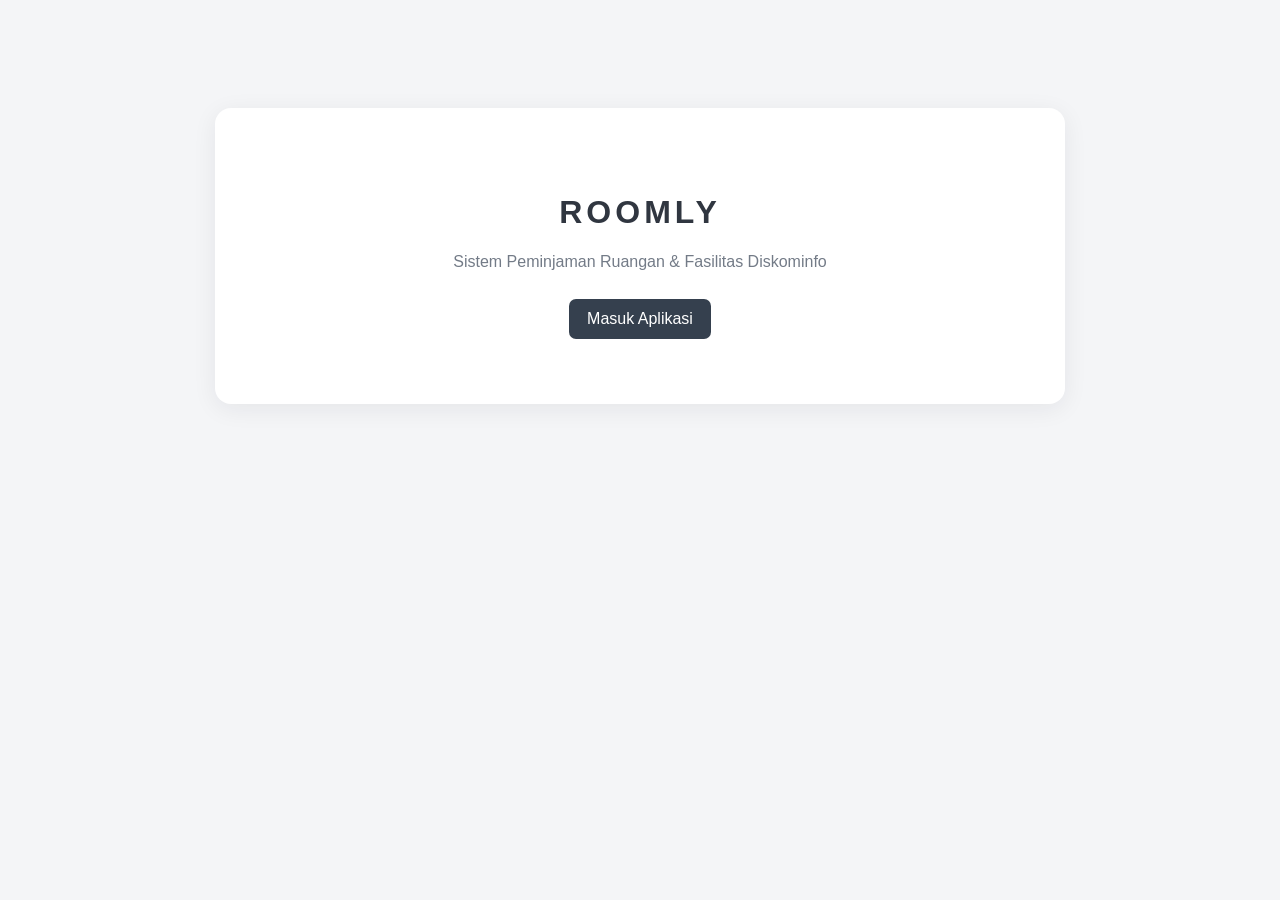
<file: roomly-diskominfo-coding-ulang/roomly-diskominfo/index.html>
<!doctype html><html lang="id"><head><meta charset="utf-8"><meta name="viewport" content="width=device-width,initial-scale=1"><title>Roomly Diskominfo</title><link rel="stylesheet" href="css/style.css"></head><body><header class="hero"><h1>ROOMLY</h1><p>Sistem Peminjaman Ruangan & Fasilitas Diskominfo</p><a class="btn" href="login.html">Masuk Aplikasi</a></header></body></html>
</file>
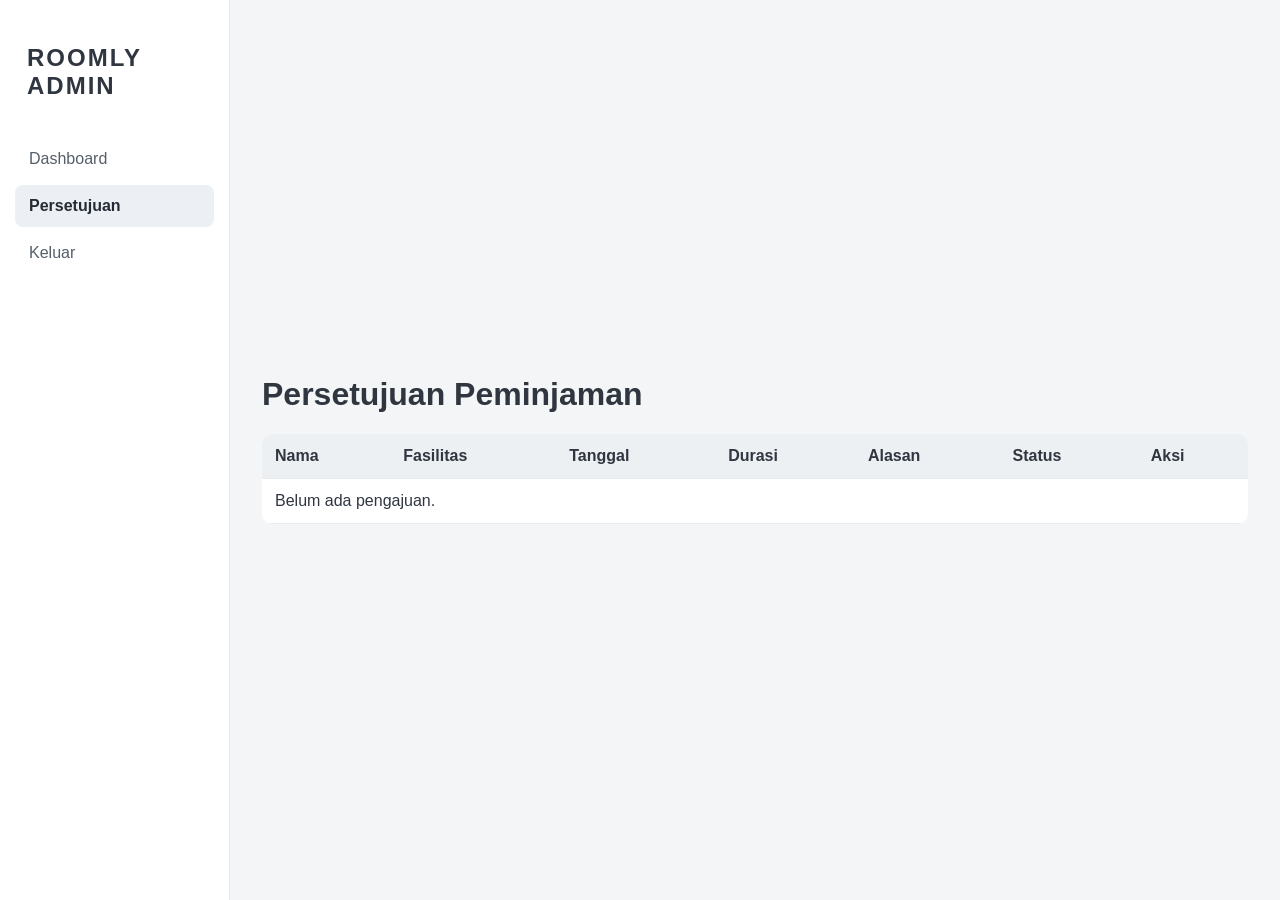
<file: roomly-diskominfo-coding-ulang/roomly-diskominfo/admin.html>
<!doctype html><html lang="id"><head><meta charset="utf-8"><meta name="viewport" content="width=device-width,initial-scale=1"><title>Admin - Roomly</title><link rel="stylesheet" href="css/style.css"></head><body><div class="layout"><nav class="sidebar"><h2>ROOMLY ADMIN</h2><a href="dashboard.html">Dashboard</a><a class="active" href="admin.html">Persetujuan</a><a href="login.html">Keluar</a></nav><main class="content"><h1>Persetujuan Peminjaman</h1><div class="table-wrap"><table><thead><tr><th>Nama</th><th>Fasilitas</th><th>Tanggal</th><th>Durasi</th><th>Alasan</th><th>Status</th><th>Aksi</th></tr></thead><tbody id="adminRows"></tbody></table></div></main></div><script src="js/app.js"></script></body></html>
</file>
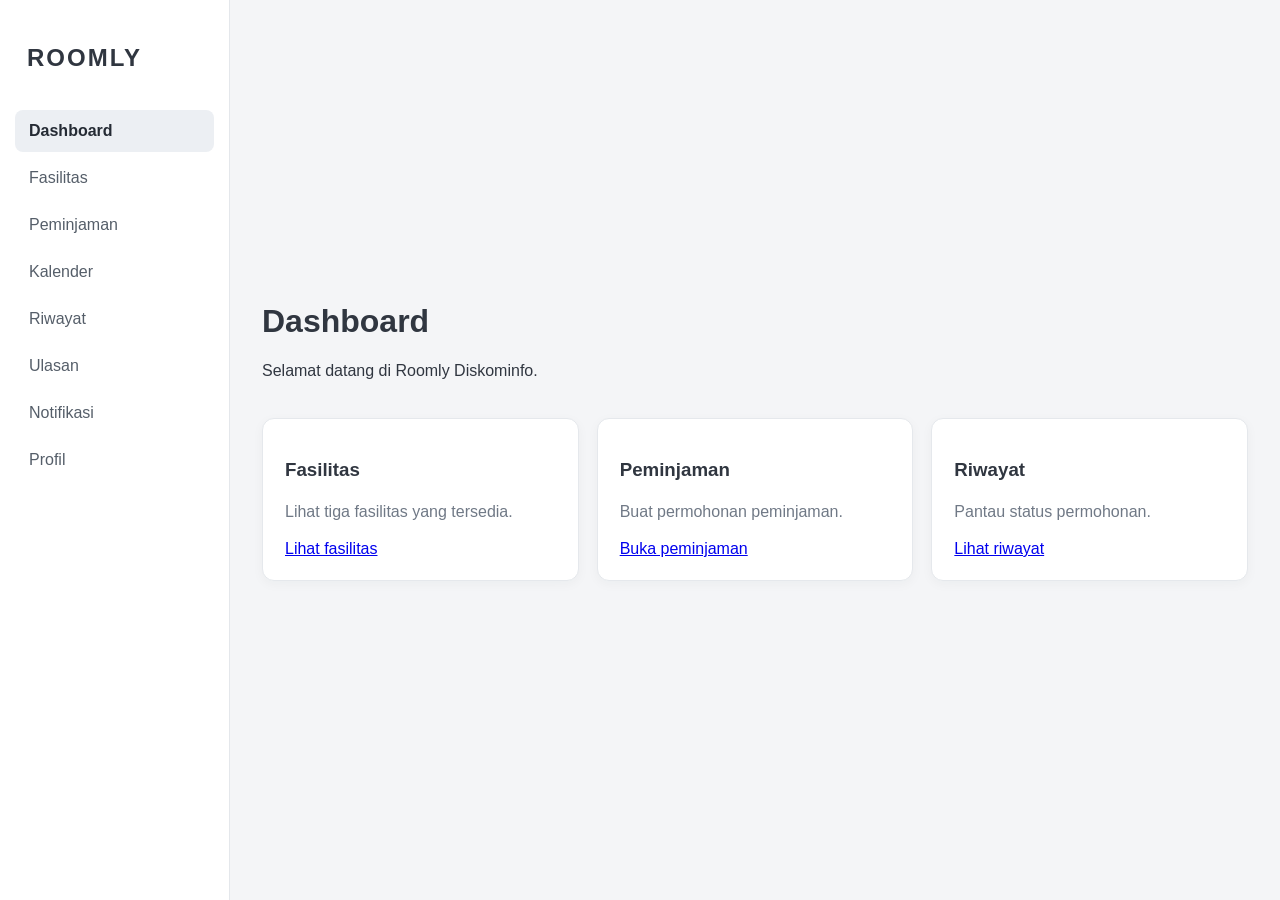
<file: roomly-diskominfo-coding-ulang/roomly-diskominfo/dashboard.html>
<!doctype html><html lang="id"><head><meta charset="utf-8"><meta name="viewport" content="width=device-width,initial-scale=1"><title>Dashboard - Roomly</title><link rel="stylesheet" href="css/style.css"></head><body><div class="layout"><nav class="sidebar"><h2>ROOMLY</h2><a class="active" href="dashboard.html">Dashboard</a><a href="fasilitas.html">Fasilitas</a><a href="peminjaman.html">Peminjaman</a><a href="kalender.html">Kalender</a><a href="riwayat.html">Riwayat</a><a href="ulasan.html">Ulasan</a><a href="notifikasi.html">Notifikasi</a><a href="profil.html">Profil</a></nav><main class="content"><h1>Dashboard</h1><p>Selamat datang di Roomly Diskominfo.</p><div class="cards"><article class="panel"><h3>Fasilitas</h3><p>Lihat tiga fasilitas yang tersedia.</p><a href="fasilitas.html">Lihat fasilitas</a></article><article class="panel"><h3>Peminjaman</h3><p>Buat permohonan peminjaman.</p><a href="peminjaman.html">Buka peminjaman</a></article><article class="panel"><h3>Riwayat</h3><p>Pantau status permohonan.</p><a href="riwayat.html">Lihat riwayat</a></article></div></main></div></body></html>
</file>
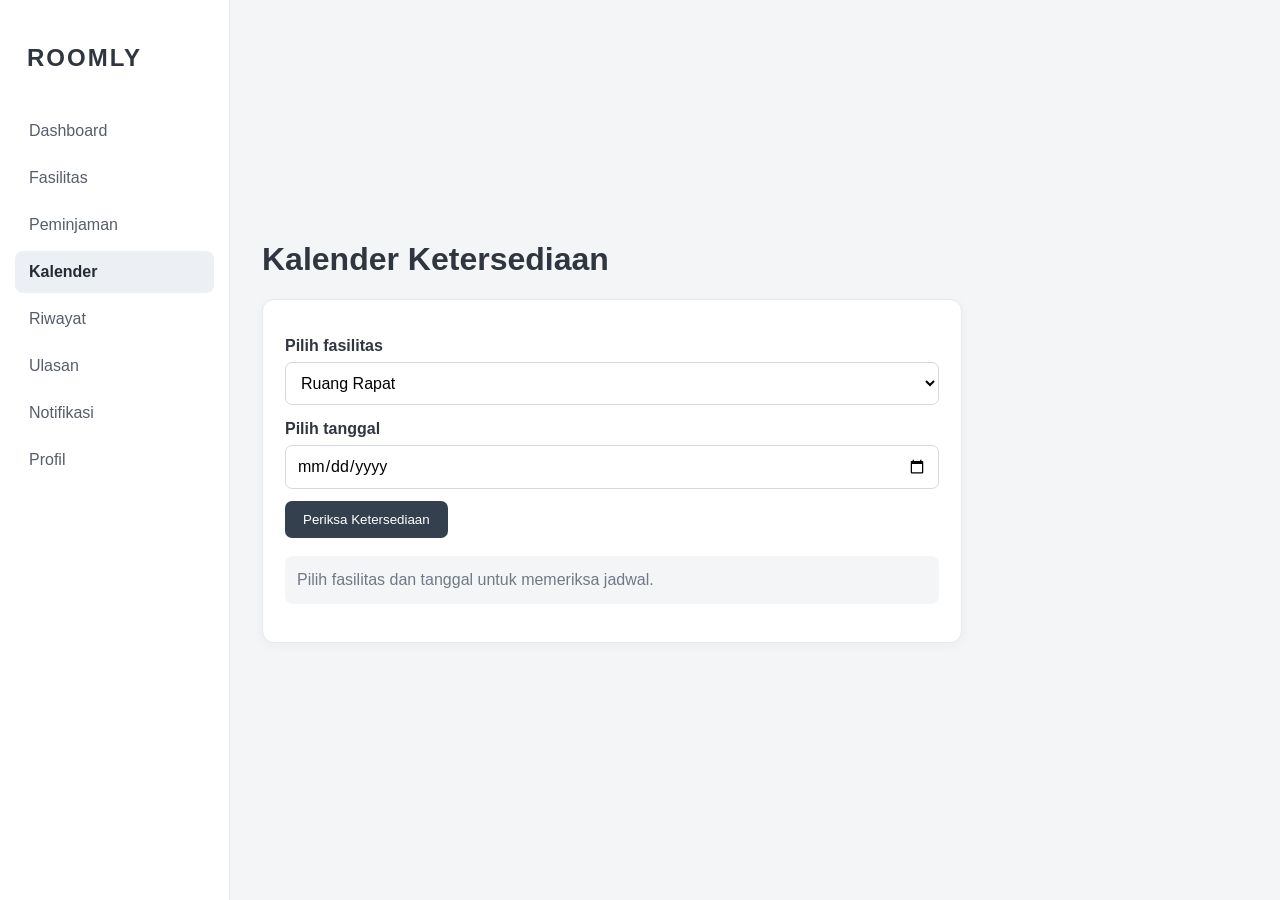
<file: roomly-diskominfo-coding-ulang/roomly-diskominfo/kalender.html>
<!doctype html><html lang="id"><head><meta charset="utf-8"><meta name="viewport" content="width=device-width,initial-scale=1"><title>Kalender - Roomly</title><link rel="stylesheet" href="css/style.css"></head><body><div class="layout"><nav class="sidebar"><h2>ROOMLY</h2><a href="dashboard.html">Dashboard</a><a href="fasilitas.html">Fasilitas</a><a href="peminjaman.html">Peminjaman</a><a class="active" href="kalender.html">Kalender</a><a href="riwayat.html">Riwayat</a><a href="ulasan.html">Ulasan</a><a href="notifikasi.html">Notifikasi</a><a href="profil.html">Profil</a></nav><main class="content"><h1>Kalender Ketersediaan</h1><section class="panel form"><label>Pilih fasilitas</label><select id="calendarFacility"><option>Ruang Rapat</option><option>Digital University</option><option>Kendaraan Dinas</option></select><label>Pilih tanggal</label><input id="checkDate" type="date"><button class="btn" type="button" id="checkButton">Periksa Ketersediaan</button><p id="availabilityResult" class="result">Pilih fasilitas dan tanggal untuk memeriksa jadwal.</p></section></main></div><script src="js/app.js"></script></body></html>
</file>
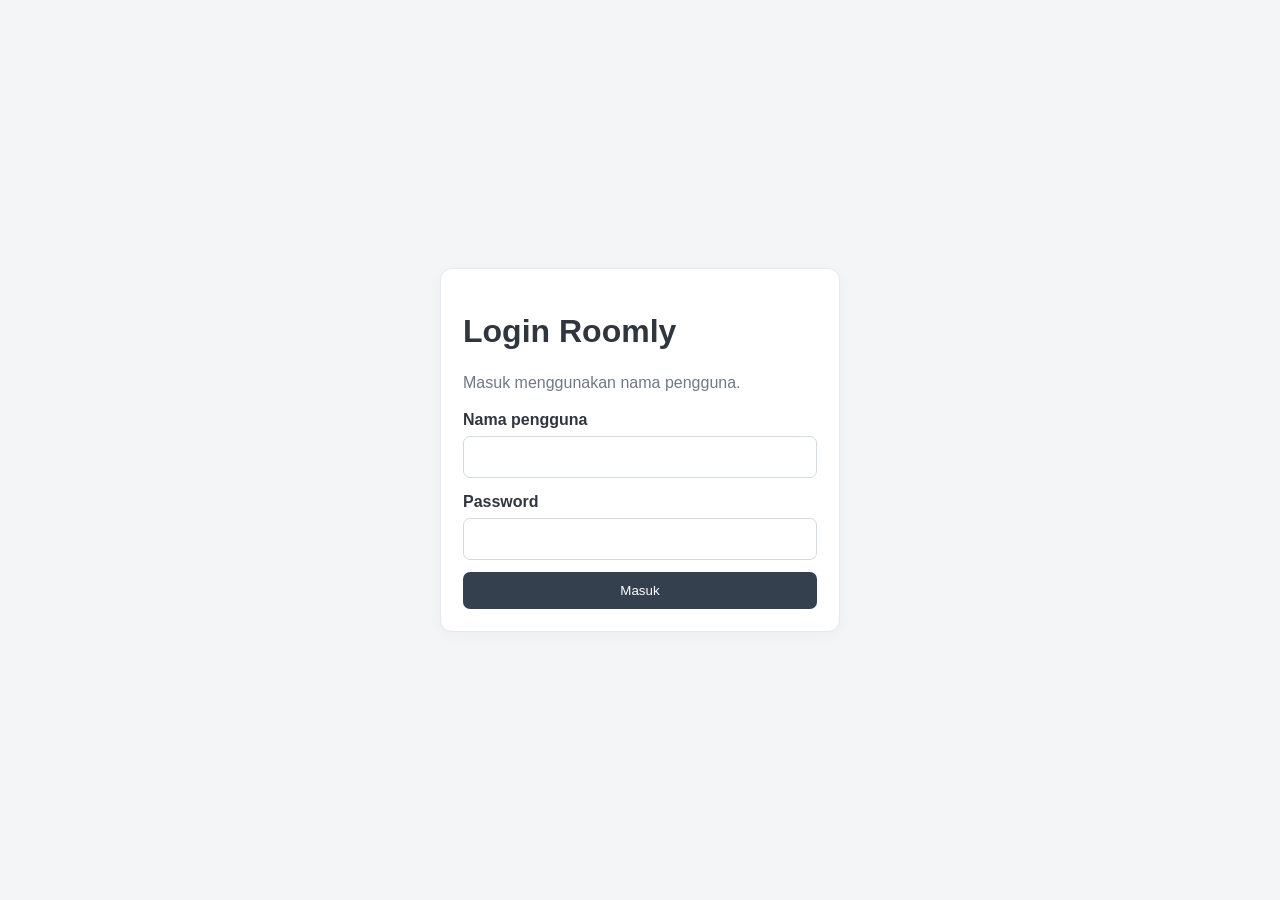
<file: roomly-diskominfo-coding-ulang/roomly-diskominfo/login.html>
<!doctype html><html lang="id"><head><meta charset="utf-8"><meta name="viewport" content="width=device-width,initial-scale=1"><title>Login - Roomly</title><link rel="stylesheet" href="css/style.css"></head><body><main class="login"><form id="loginForm" class="panel"><h1>Login Roomly</h1><p>Masuk menggunakan nama pengguna.</p><label>Nama pengguna</label><input id="username" required><label>Password</label><input id="password" type="password" required><button class="btn">Masuk</button></form></main><script src="js/app.js"></script></body></html>
</file>
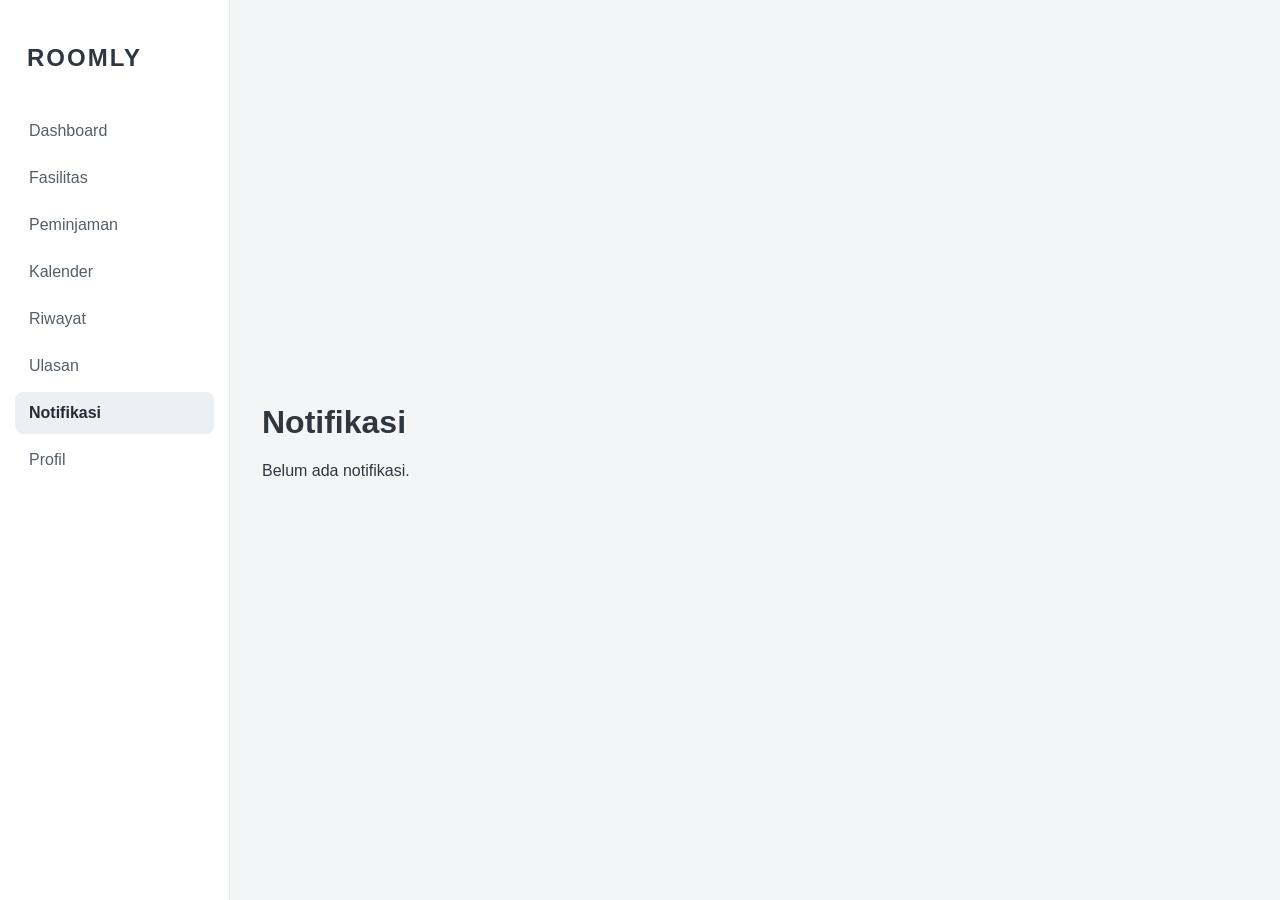
<file: roomly-diskominfo-coding-ulang/roomly-diskominfo/notifikasi.html>
<!doctype html><html lang="id"><head><meta charset="utf-8"><meta name="viewport" content="width=device-width,initial-scale=1"><title>Notifikasi - Roomly</title><link rel="stylesheet" href="css/style.css"></head><body><div class="layout"><nav class="sidebar"><h2>ROOMLY</h2><a href="dashboard.html">Dashboard</a><a href="fasilitas.html">Fasilitas</a><a href="peminjaman.html">Peminjaman</a><a href="kalender.html">Kalender</a><a href="riwayat.html">Riwayat</a><a href="ulasan.html">Ulasan</a><a class="active" href="notifikasi.html">Notifikasi</a><a href="profil.html">Profil</a></nav><main class="content"><h1>Notifikasi</h1><div id="notificationList"></div></main></div><script src="js/app.js"></script></body></html>
</file>
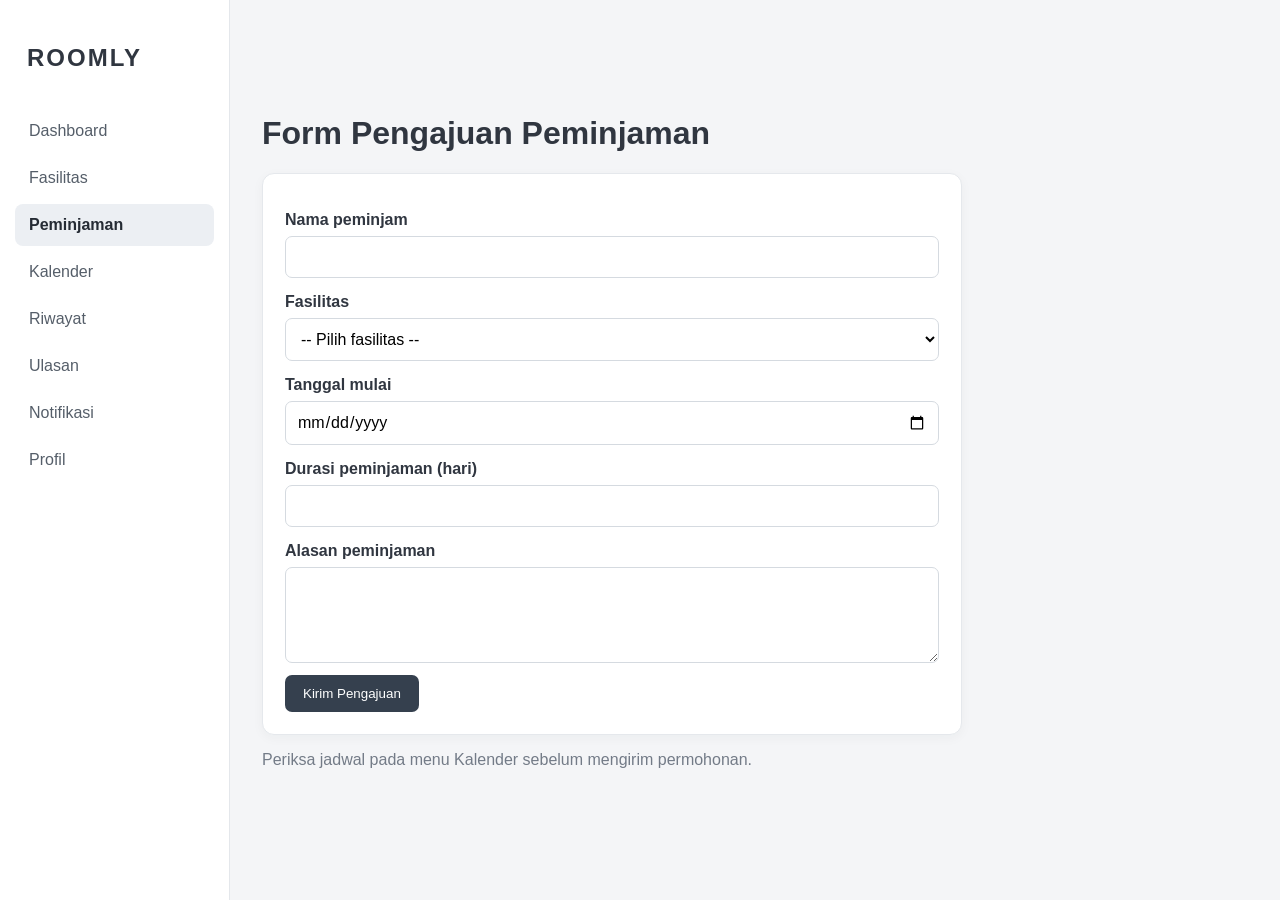
<file: roomly-diskominfo-coding-ulang/roomly-diskominfo/peminjaman.html>
<!doctype html><html lang="id"><head><meta charset="utf-8"><meta name="viewport" content="width=device-width,initial-scale=1"><title>Peminjaman - Roomly</title><link rel="stylesheet" href="css/style.css"></head><body><div class="layout"><nav class="sidebar"><h2>ROOMLY</h2><a href="dashboard.html">Dashboard</a><a href="fasilitas.html">Fasilitas</a><a class="active" href="peminjaman.html">Peminjaman</a><a href="kalender.html">Kalender</a><a href="riwayat.html">Riwayat</a><a href="ulasan.html">Ulasan</a><a href="notifikasi.html">Notifikasi</a><a href="profil.html">Profil</a></nav><main class="content"><h1>Form Pengajuan Peminjaman</h1><form id="bookingForm" class="panel form"><label>Nama peminjam</label><input id="borrower" required><label>Fasilitas</label><select id="facility" required><option value="">-- Pilih fasilitas --</option><option>Ruang Rapat</option><option>Digital University</option><option>Kendaraan Dinas</option></select><label>Tanggal mulai</label><input id="startDate" type="date" required><label>Durasi peminjaman (hari)</label><input id="duration" type="number" min="1" max="365" required><label>Alasan peminjaman</label><textarea id="reason" rows="4" required></textarea><button class="btn">Kirim Pengajuan</button></form><p class="hint">Periksa jadwal pada menu Kalender sebelum mengirim permohonan.</p></main></div><script src="js/app.js"></script></body></html>
</file>
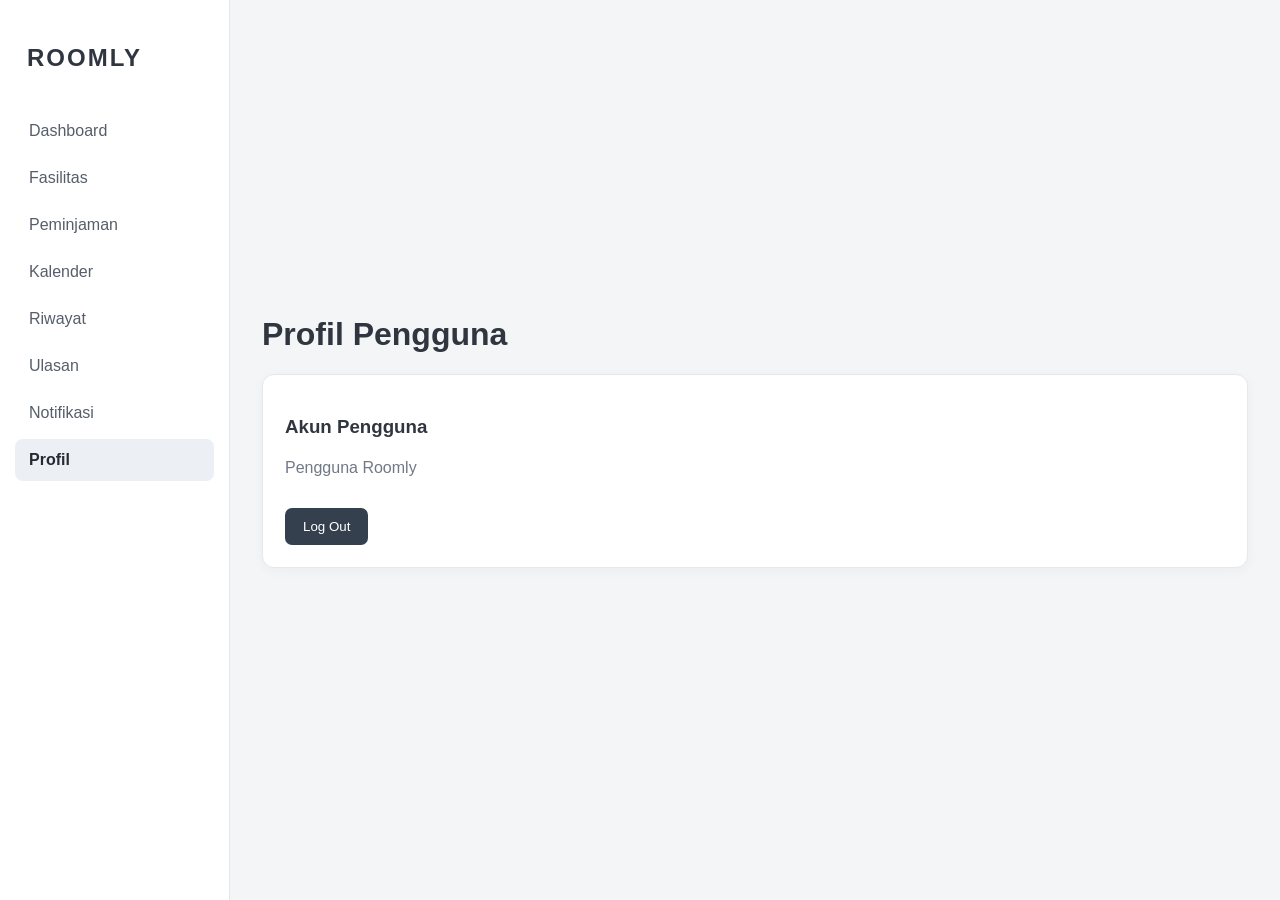
<file: roomly-diskominfo-coding-ulang/roomly-diskominfo/profil.html>
<!doctype html><html lang="id"><head><meta charset="utf-8"><meta name="viewport" content="width=device-width,initial-scale=1"><title>Profil - Roomly</title><link rel="stylesheet" href="css/style.css"></head><body><div class="layout"><nav class="sidebar"><h2>ROOMLY</h2><a href="dashboard.html">Dashboard</a><a href="fasilitas.html">Fasilitas</a><a href="peminjaman.html">Peminjaman</a><a href="kalender.html">Kalender</a><a href="riwayat.html">Riwayat</a><a href="ulasan.html">Ulasan</a><a href="notifikasi.html">Notifikasi</a><a class="active" href="profil.html">Profil</a></nav><main class="content"><h1>Profil Pengguna</h1><section class="panel"><h3>Akun Pengguna</h3><p id="profileName">Pengguna Roomly</p><button id="logoutButton" class="btn">Log Out</button></section></main></div><script src="js/app.js"></script></body></html>
</file>
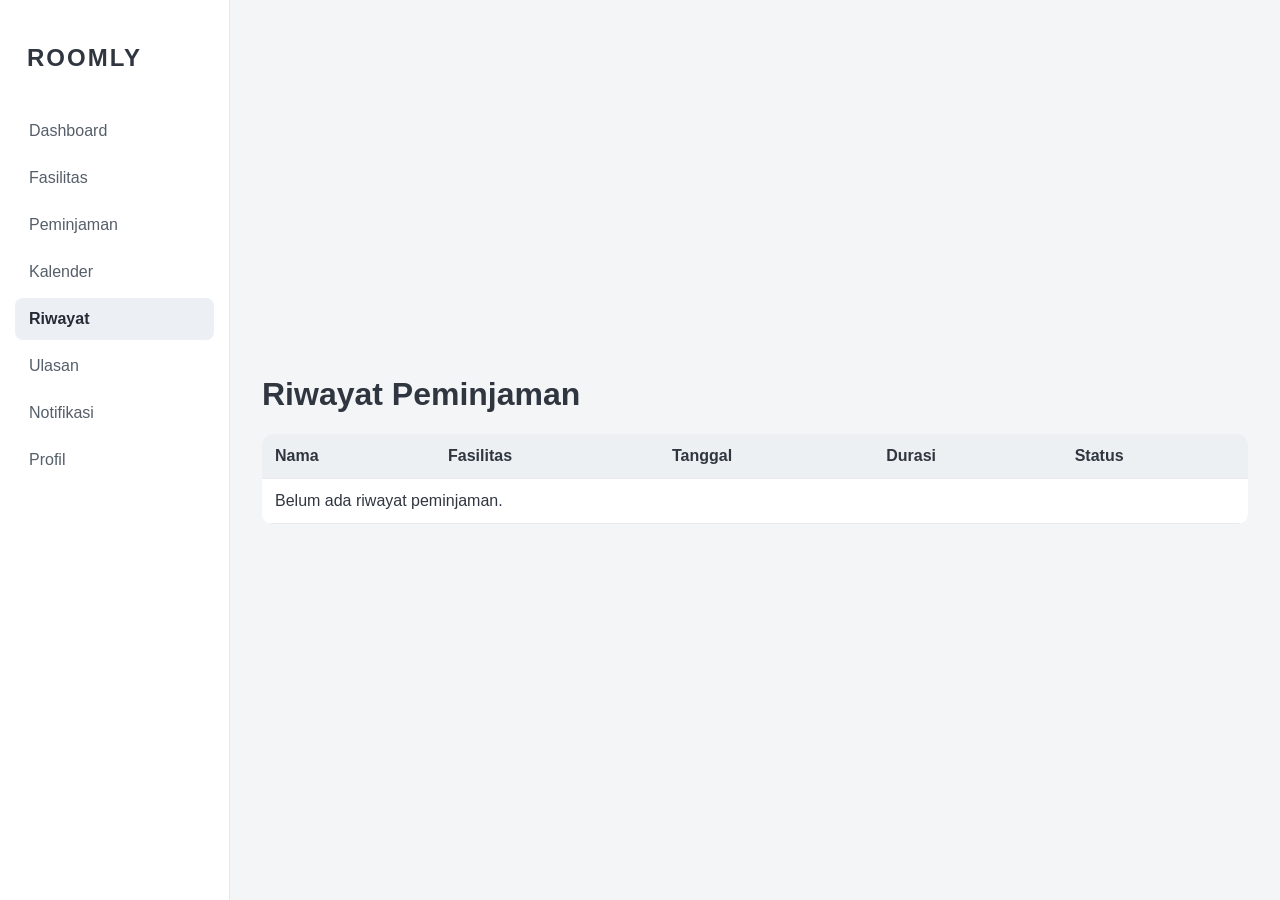
<file: roomly-diskominfo-coding-ulang/roomly-diskominfo/riwayat.html>
<!doctype html><html lang="id"><head><meta charset="utf-8"><meta name="viewport" content="width=device-width,initial-scale=1"><title>Riwayat - Roomly</title><link rel="stylesheet" href="css/style.css"></head><body><div class="layout"><nav class="sidebar"><h2>ROOMLY</h2><a href="dashboard.html">Dashboard</a><a href="fasilitas.html">Fasilitas</a><a href="peminjaman.html">Peminjaman</a><a href="kalender.html">Kalender</a><a class="active" href="riwayat.html">Riwayat</a><a href="ulasan.html">Ulasan</a><a href="notifikasi.html">Notifikasi</a><a href="profil.html">Profil</a></nav><main class="content"><h1>Riwayat Peminjaman</h1><div class="table-wrap"><table><thead><tr><th>Nama</th><th>Fasilitas</th><th>Tanggal</th><th>Durasi</th><th>Status</th></tr></thead><tbody id="historyRows"></tbody></table></div></main></div><script src="js/app.js"></script></body></html>
</file>
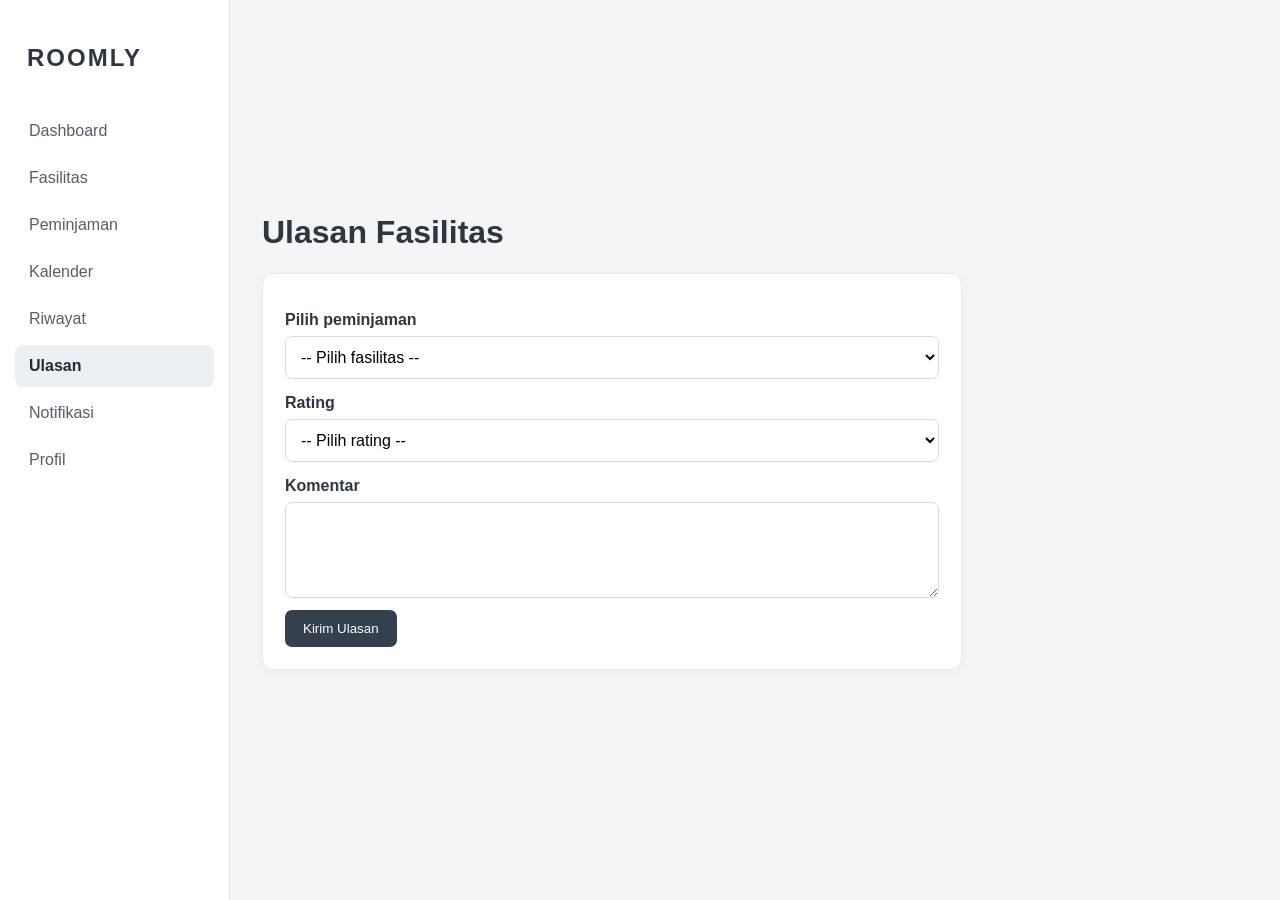
<file: roomly-diskominfo-coding-ulang/roomly-diskominfo/ulasan.html>
<!doctype html><html lang="id"><head><meta charset="utf-8"><meta name="viewport" content="width=device-width,initial-scale=1"><title>Ulasan - Roomly</title><link rel="stylesheet" href="css/style.css"></head><body><div class="layout"><nav class="sidebar"><h2>ROOMLY</h2><a href="dashboard.html">Dashboard</a><a href="fasilitas.html">Fasilitas</a><a href="peminjaman.html">Peminjaman</a><a href="kalender.html">Kalender</a><a href="riwayat.html">Riwayat</a><a class="active" href="ulasan.html">Ulasan</a><a href="notifikasi.html">Notifikasi</a><a href="profil.html">Profil</a></nav><main class="content"><h1>Ulasan Fasilitas</h1><form id="reviewForm" class="panel form"><label>Pilih peminjaman</label><select id="reviewFacility" required><option value="">-- Pilih fasilitas --</option><option>Ruang Rapat</option><option>Digital University</option><option>Kendaraan Dinas</option></select><label>Rating</label><select id="rating" required><option value="">-- Pilih rating --</option><option value="5">5 - Sangat baik</option><option value="4">4 - Baik</option><option value="3">3 - Cukup</option><option value="2">2 - Kurang</option><option value="1">1 - Sangat kurang</option></select><label>Komentar</label><textarea id="comment" rows="4" required></textarea><button class="btn">Kirim Ulasan</button></form><div id="reviewList"></div></main></div><script src="js/app.js"></script></body></html>
</file>
<file: roomly-diskominfo-coding-ulang/roomly-diskominfo/css/style.css>
*{box-sizing:border-box}body{margin:0;background:#f4f5f7;color:#303640;font-family:Arial,sans-serif}.hero{max-width:850px;margin:12vh auto;background:#fff;padding:65px 25px;text-align:center;border-radius:16px;box-shadow:0 5px 24px #18202b12}.hero h1{letter-spacing:4px}.hero p,.hint{color:#737b87}.layout{display:flex;min-height:100vh}.sidebar{width:230px;flex-shrink:0;background:#fff;border-right:1px solid #e4e7eb;padding:24px 15px}.sidebar h2{padding:0 12px 18px;letter-spacing:2px}.sidebar a{display:block;padding:12px 14px;margin:5px 0;border-radius:8px;color:#555e69;text-decoration:none}.sidebar a:hover,.sidebar a.active{background:#eceff3;color:#252b34;font-weight:bold}.content{width:100%;max-width:1250px;margin:auto;padding:32px}.content h1{margin-top:0}.cards{display:grid;grid-template-columns:repeat(auto-fit,minmax(220px,1fr));gap:18px;margin-top:22px}.panel{background:#fff;border:1px solid #e5e8ec;border-radius:12px;padding:22px;margin:16px 0;box-shadow:0 3px 12px #1d27330a}.panel img{width:100%;height:160px;object-fit:cover;border-radius:8px}.panel p{color:#707986;line-height:1.5}.btn{display:inline-block;border:0;border-radius:7px;background:#35404e;color:#fff;text-decoration:none;padding:11px 18px;margin-top:12px;cursor:pointer}.btn:hover{background:#202936}.form{max-width:700px}label{display:block;font-weight:bold;margin:15px 0 7px}input,select,textarea{display:block;width:100%;padding:11px;border:1px solid #d5dae0;border-radius:7px;font:inherit;background:#fff}textarea{resize:vertical}.result{padding:12px;background:#f4f5f7;border-radius:8px;margin-top:18px}.login{min-height:100vh;display:grid;place-items:center;padding:20px}.login .panel{width:min(100%,400px)}.login .btn{width:100%}.table-wrap{overflow-x:auto;background:#fff;border-radius:10px;margin-top:20px}table{border-collapse:collapse;width:100%;min-width:700px}th,td{text-align:left;padding:13px;border-bottom:1px solid #e8eaed}th{background:#edf0f3}.tag{display:inline-block;background:#edf0f3;padding:5px 9px;border-radius:5px;font-size:13px}.small-btn{border:0;padding:7px 9px;margin:2px;border-radius:5px;cursor:pointer}.yes{background:#dcefe2}.no{background:#f6dddd}@media(max-width:760px){.layout{display:block}.sidebar{width:100%;display:flex;overflow-x:auto;padding:10px;gap:4px}.sidebar h2{display:none}.sidebar a{white-space:nowrap}.content{padding:20px 14px}.hero{margin:30px 15px}}
</file>
